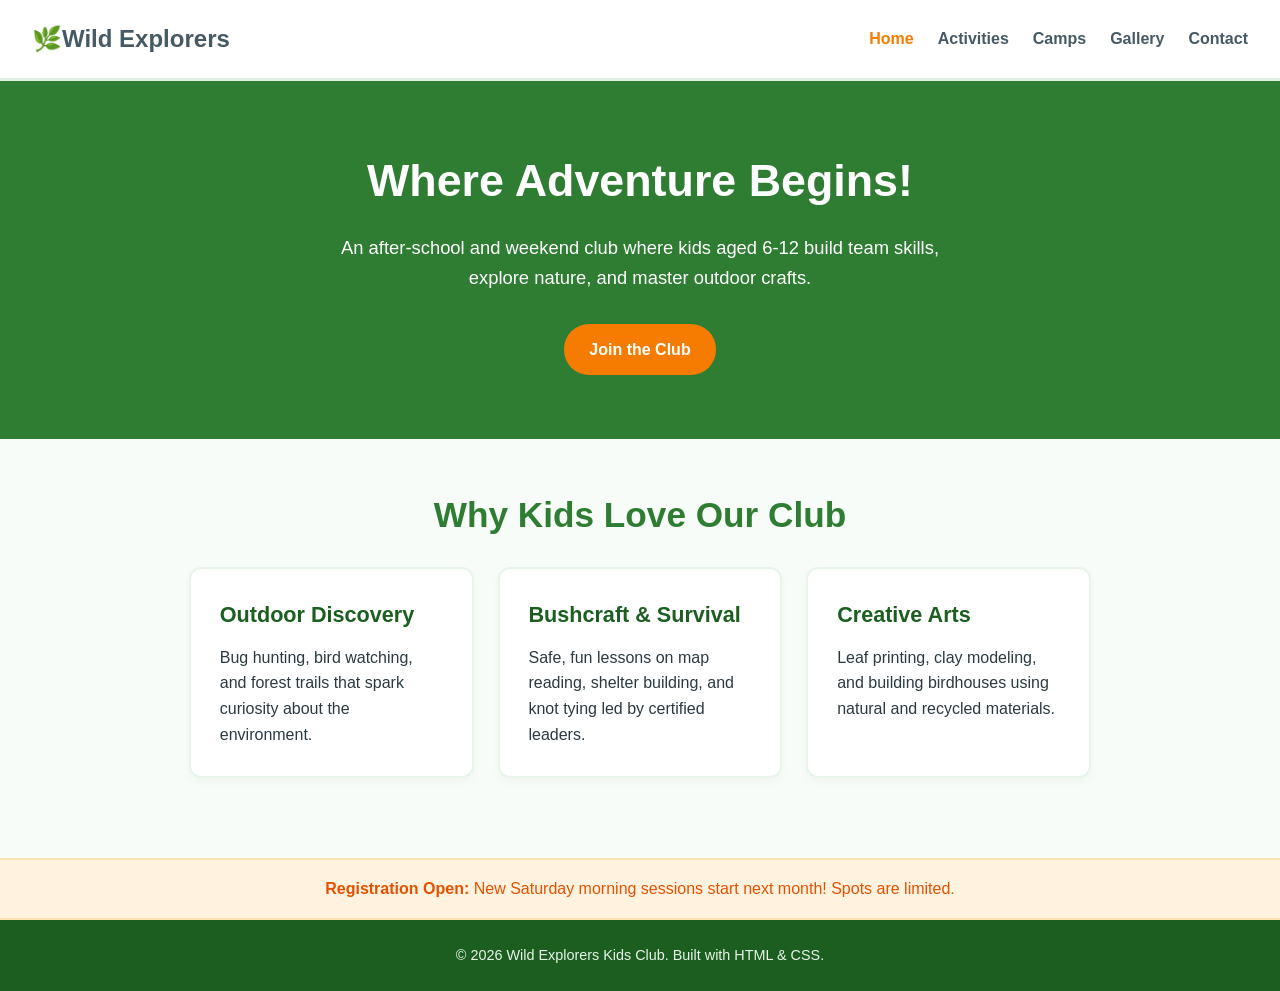
<file: index.html>
<!DOCTYPE html>
<html lang="en">
<head>
    <meta charset="UTF-8">
    <meta name="viewport" content="width=device-width, initial-scale=1.0">
    <link rel="stylesheet" href="style.css">
    <title>Wild Explorers Kids Club - Home</title>
</head>
<body>

    <header class="navbar">
        <a href="index.html" class="logo">🌿Wild Explorers</a>
        <nav>
            <ul>
                <li><a href="index.html" class="active">Home</a></li>
                <li><a href="activities.html">Activities</a></li>
                <li><a href="camps.html">Camps</a></li>
                <li><a href="gallery.html">Gallery</a></li>
                <li><a href="contact.html">Contact</a></li>
            </ul>
        </nav>
    </header>

    <main>
        <section class="banner">
            <h1>Where Adventure Begins!</h1>
            <p>An after-school and weekend club where kids aged 6-12 build team skills, explore nature, and master outdoor crafts.</p>
            <a href="contact.html" class="btn">Join the Club</a>
        </section>

        <section class="content-section">
            <h2>Why Kids Love Our Club</h2>
            <div class="card-grid">
                <article class="card">
                    <h3>Outdoor Discovery</h3>
                    <p>Bug hunting, bird watching, and forest trails that spark curiosity about the environment.</p>
                </article>

                <article class="card">
                    <h3>Bushcraft & Survival</h3>
                    <p>Safe, fun lessons on map reading, shelter building, and knot tying led by certified leaders.</p>
                </article>

                <article class="card">
                    <h3>Creative Arts</h3>
                    <p>Leaf printing, clay modeling, and building birdhouses using natural and recycled materials.</p>
                </article>
            </div>
        </section>
    </main>

    <aside class="sidebar">
        <p> <strong>Registration Open:</strong> New Saturday morning sessions start next month! Spots are limited.</p>
    </aside>

    <footer>
        <p>&copy; 2026 Wild Explorers Kids Club. Built with HTML & CSS.</p>
    </footer>

</body>
</html>
</file>
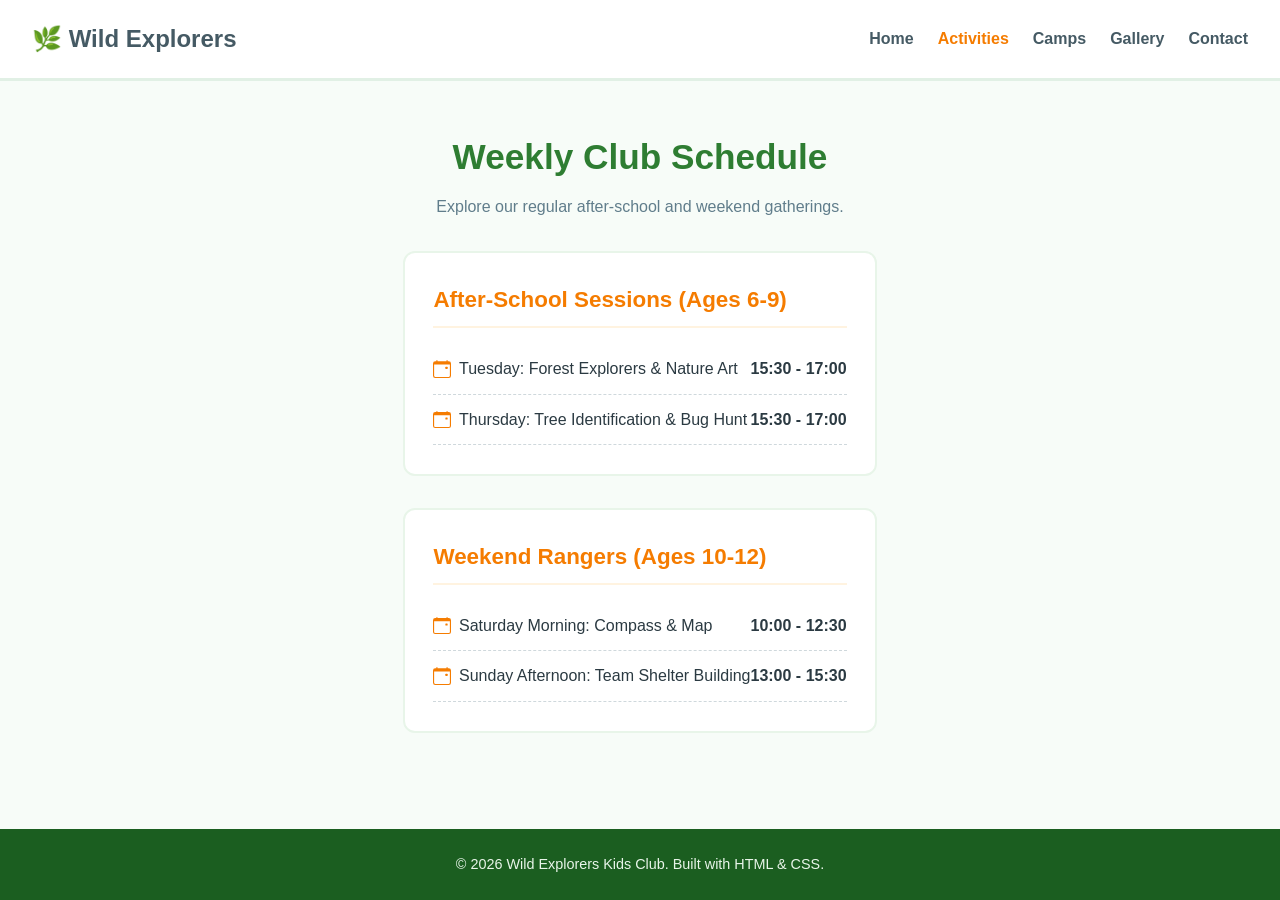
<file: activities.html>
<!DOCTYPE html>
<html lang="en">
<head>
    <meta charset="UTF-8">
    <meta name="viewport" content="width=device-width, initial-scale=1.0">
    <link rel="stylesheet" href="style.css">
    <title>Wild Explorers Kids Club - Activities</title>
</head>
<body>

    <header class="navbar">
        <a href="index.html" class="logo">🌿 Wild Explorers</a>
        <nav>
            <ul>
                <li><a href="index.html">Home</a></li>
                <li><a href="activities.html" class="active">Activities</a></li>
                <li><a href="camps.html">Camps</a></li>
                <li><a href="gallery.html">Gallery</a></li>
                <li><a href="contact.html">Contact</a></li>
            </ul>
        </nav>
    </header>

    <main class="content-section">
        <h2>Weekly Club Schedule</h2>
        <p class="section-intro">Explore our regular after-school and weekend gatherings.</p>

        <div class="activity-category">
            <h3>After-School Sessions (Ages 6-9)</h3>
            <ul class="activity-list">
                <li>
                    <span class="icon-text">
                        <img src="images/calendar.svg.svg" alt="Calendar icon" class="icon">
                        Tuesday: Forest Explorers & Nature Art
                    </span>
                    <strong>15:30 - 17:00</strong>
                </li>
                <li>
                    <span class="icon-text">
                        <img src="images/calendar.svg.svg" alt="Calendar icon" class="icon">
                        Thursday: Tree Identification & Bug Hunt
                    </span>
                    <strong>15:30 - 17:00</strong>
                </li>
            </ul>
        </div>

        <div class="activity-category">
            <h3>Weekend Rangers (Ages 10-12)</h3>
            <ul class="activity-list">
                <li>
                    <span class="icon-text">
                        <img src="images/calendar.svg.svg" alt="Calendar icon" class="icon">
                        Saturday Morning: Compass & Map 
                    </span>
                    <strong>10:00 - 12:30</strong>
                </li>
                <li>
                    <span class="icon-text">
                        <img src="images/calendar.svg.svg" alt="Calendar icon" class="icon">
                        Sunday Afternoon: Team Shelter Building
                    </span>
                    <strong>13:00 - 15:30</strong>
                </li>
            </ul>
        </div>
    </main>

    <footer>
        <p>&copy; 2026 Wild Explorers Kids Club. Built with HTML & CSS.</p>
    </footer>

</body>
</html>
</file>
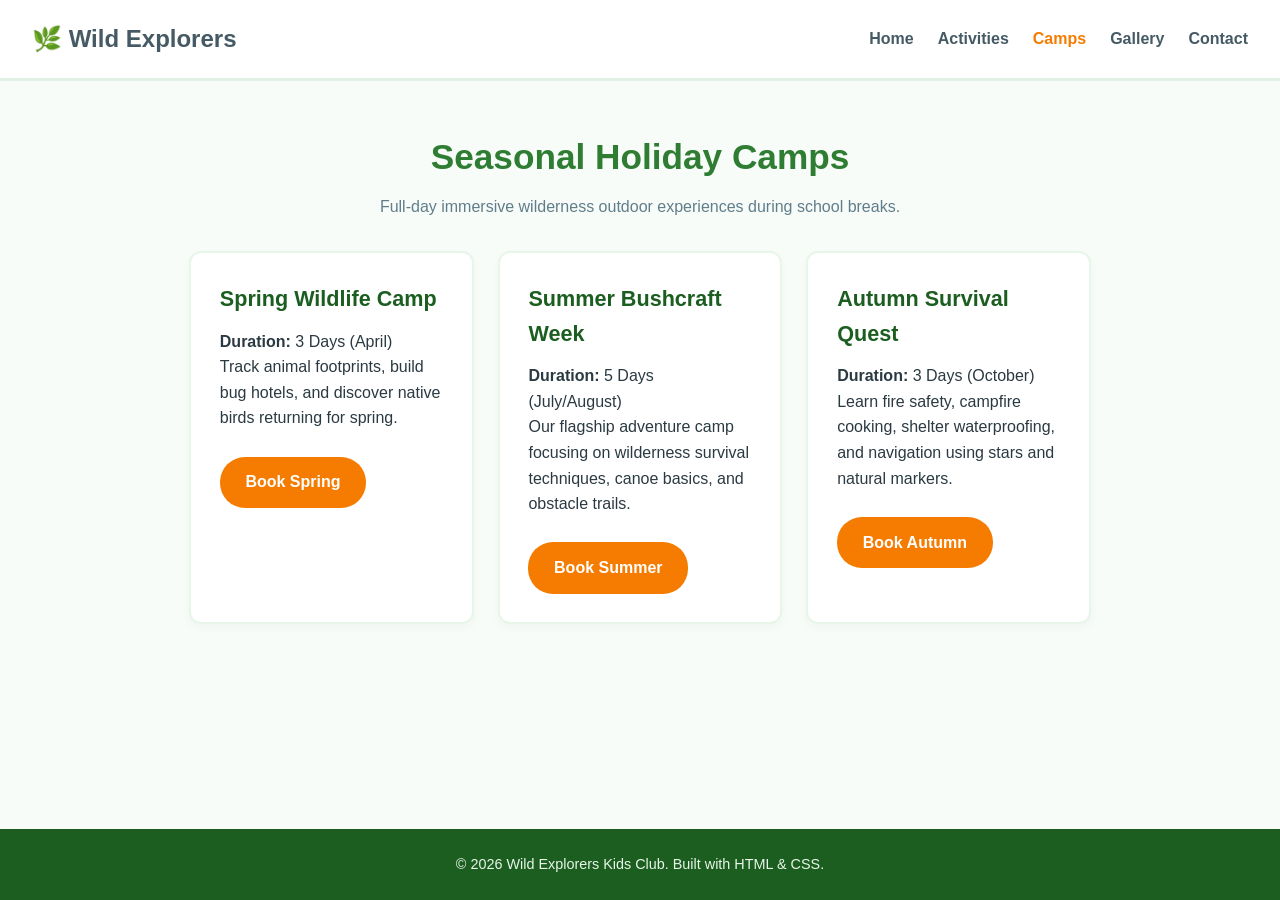
<file: camps.html>
<!DOCTYPE html>
<html lang="en">
<head>
    <meta charset="UTF-8">
    <meta name="viewport" content="width=device-width, initial-scale=1.0">
    <link rel="stylesheet" href="style.css">
    <title>Wild Explorers Kids Club - Holiday Camps</title>
</head>
<body>

    <header class="navbar">
        <a href="index.html" class="logo">🌿 Wild Explorers</a>
        <nav>
            <ul>
                <li><a href="index.html">Home</a></li>
                <li><a href="activities.html">Activities</a></li>
                <li><a href="camps.html" class="active">Camps</a></li>
                <li><a href="gallery.html">Gallery</a></li>
                <li><a href="contact.html">Contact</a></li>
            </ul>
        </nav>
    </header>

    <main class="content-section">
        <h2>Seasonal Holiday Camps</h2>
        <p class="section-intro">Full-day immersive wilderness outdoor experiences during school breaks.</p>

        <div class="card-grid">
            <article class="card">
                <h3>Spring Wildlife Camp</h3>
                <p><strong>Duration:</strong> 3 Days (April)</p>
                <p>Track animal footprints, build bug hotels, and discover native birds returning for spring.</p>
                <br>
                <a href="contact.html" class="btn">Book Spring</a>
            </article>

            <article class="card">
                <h3>Summer Bushcraft Week</h3>
                <p><strong>Duration:</strong> 5 Days (July/August)</p>
                <p>Our flagship adventure camp focusing on wilderness survival techniques, canoe basics, and obstacle trails.</p>
                <br>
                <a href="contact.html" class="btn">Book Summer</a>
            </article>

            <article class="card">
                <h3>Autumn Survival Quest</h3>
                <p><strong>Duration:</strong> 3 Days (October)</p>
                <p>Learn fire safety, campfire cooking, shelter waterproofing, and navigation using stars and natural markers.</p>
                <br>
                <a href="contact.html" class="btn">Book Autumn</a>
            </article>
        </div>
    </main>

    <footer>
        <p>&copy; 2026 Wild Explorers Kids Club. Built with HTML & CSS.</p>
    </footer>

</body>
</html>
</file>
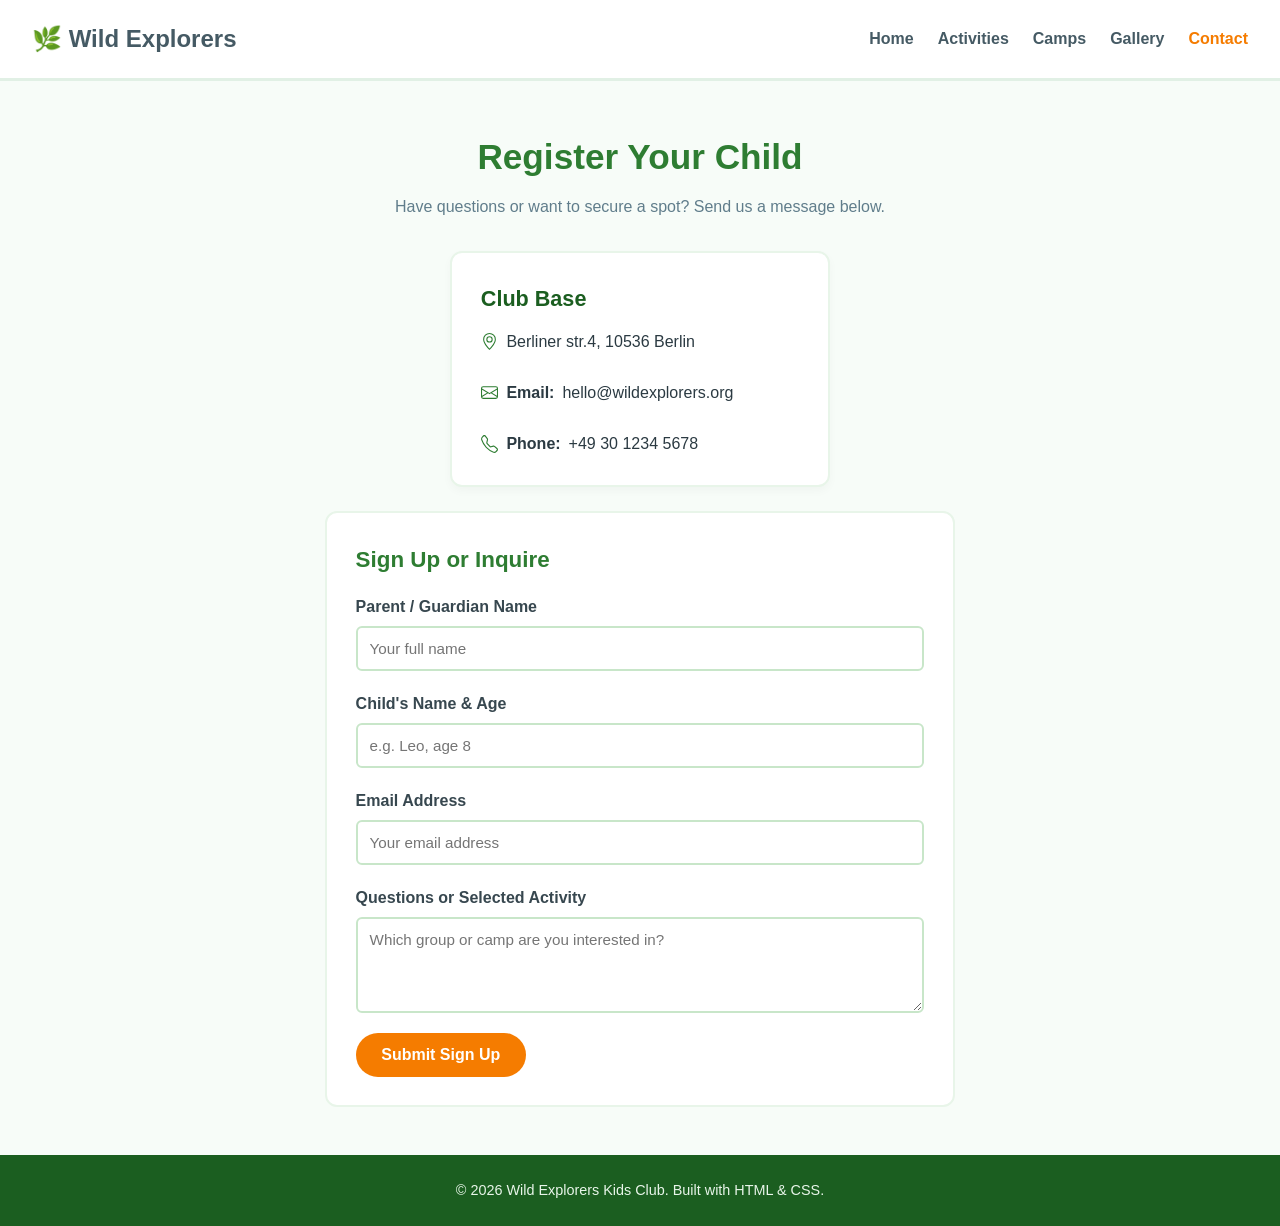
<file: contact.html>
<!DOCTYPE html>
<html lang="en">
<head>
    <meta charset="UTF-8">
    <meta name="viewport" content="width=device-width, initial-scale=1.0">
    <link rel="stylesheet" href="style.css">
    <title>Wild Explorers Kids Club - Contact</title>
</head>
<body>

    <header class="navbar">
        <a href="index.html" class="logo">🌿 Wild Explorers</a>
        <nav>
            <ul>
                <li><a href="index.html">Home</a></li>
                <li><a href="activities.html">Activities</a></li>
                <li><a href="camps.html">Camps</a></li>
                <li><a href="gallery.html">Gallery</a></li>
                <li><a href="contact.html" class="active">Contact</a></li>
            </ul>
        </nav>
    </header>

    <main class="content-section">
        <h2>Register Your Child</h2>
        <p class="section-intro">Have questions or want to secure a spot? Send us a message below.</p>

        <div class="contact-grid">
            <div class="card">
                <h3>Club Base</h3>
                
                <p class="icon-text">
                    <img src="images/location.svg.svg" alt="Location icon" class="icon">
                    Berliner str.4, 10536 Berlin
                </p>
                <br>
                <p class="icon-text">
                    <img src="images/envelope.svg.svg" alt="Email icon" class="icon">
                    <strong>Email:</strong> hello@wildexplorers.org
                </p>
                <br>
                <p class="icon-text">
                    <img src="images/telephone.svg.svg" alt="Telephone icon" class="icon">
                    <strong>Phone:</strong> +49 30 1234 5678
                </p>
            </div>

            <form action="#" method="get" class="contact-form">
                <h3>Sign Up or Inquire</h3>

                <div class="form-group">
                    <label for="parent-name">Parent / Guardian Name</label>
                    <input type="text" id="parent-name" name="parent_name" placeholder="Your full name" required>
                </div>

                <div class="form-group">
                    <label for="child-age">Child's Name & Age</label>
                    <input type="text" id="child-age" name="child_info" placeholder="e.g. Leo, age 8" required>
                </div>

                <div class="form-group">
                    <label for="email">Email Address</label>
                    <input type="email" id="email" name="email" placeholder="Your email address" required>
                </div>

                <div class="form-group">
                    <label for="message">Questions or Selected Activity</label>
                    <textarea id="message" name="message" rows="4" placeholder="Which group or camp are you interested in?" required></textarea>
                </div>

                <button type="submit" class="btn">Submit Sign Up</button>
            </form>
        </div>
    </main>

    <footer>
        <p>&copy; 2026 Wild Explorers Kids Club. Built with HTML & CSS.</p>
    </footer>

</body>
</html>
</file>
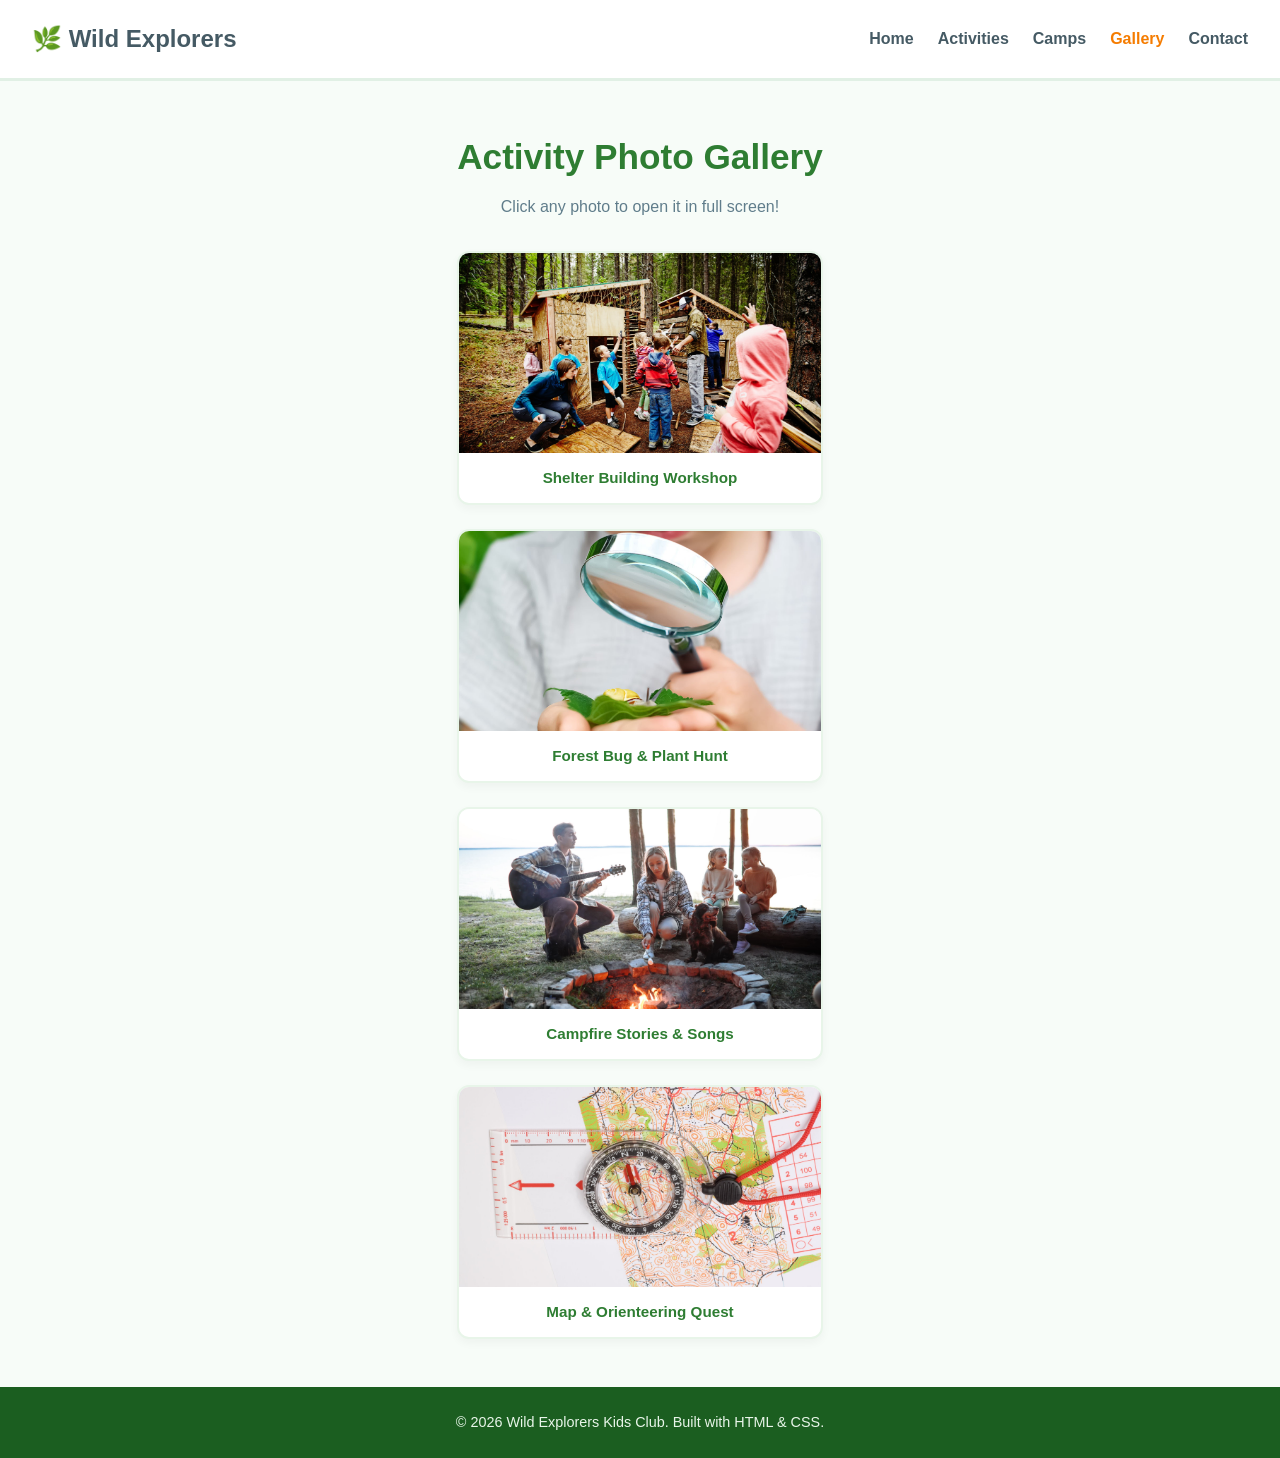
<file: gallery.html>
<!DOCTYPE html>
<html lang="en">
<head>
    <meta charset="UTF-8">
    <meta name="viewport" content="width=device-width, initial-scale=1.0">
    <link rel="stylesheet" href="style.css">
    <title>Wild Explorers Kids Club - Gallery</title>
</head>
<body>

    <header class="navbar">
        <a href="index.html" class="logo">🌿 Wild Explorers</a>
        <nav>
            <ul>
                <li><a href="index.html">Home</a></li>
                <li><a href="activities.html">Activities</a></li>
                <li><a href="camps.html">Camps</a></li>
                <li><a href="gallery.html" class="active">Gallery</a></li>
                <li><a href="contact.html">Contact</a></li>
            </ul>
        </nav>
    </header>

    <main class="content-section">
        <h2>Activity Photo Gallery</h2>
        <p class="section-intro">Click any photo to open it in full screen!</p>

        <div class="gallery-grid">
            <figure class="gallery-item">
                <img src="images/activity-1.jpg" alt="Shelter Building Workshop" onclick="openLightbox(this.src, this.alt)">
                <figcaption>Shelter Building Workshop</figcaption>
            </figure>

            <figure class="gallery-item">
                <img src="images/activity-2.jpg" alt="Forest Bug & Plant Hunt" onclick="openLightbox(this.src, this.alt)">
                <figcaption>Forest Bug & Plant Hunt</figcaption>
            </figure>

            <figure class="gallery-item">
                <img src="images/activity-3.jpg" alt="Campfire Stories & Songs" onclick="openLightbox(this.src, this.alt)">
                <figcaption>Campfire Stories & Songs</figcaption>
            </figure>

            <figure class="gallery-item">
                <img src="images/activity-4.jpg" alt="Map & Orienteering Quest" onclick="openLightbox(this.src, this.alt)">
                <figcaption>Map & Orienteering Quest</figcaption>
            </figure>
        </div>
    </main>

    <!-- Lightbox Modal Container -->
    <div id="lightbox" class="lightbox" onclick="closeLightbox()">
        <span class="lightbox-close">&times;</span>
        <img id="lightbox-img" class="lightbox-content" alt="Enlarged view">
        <div id="lightbox-caption" class="lightbox-caption"></div>
    </div>

    <footer>
        <p>&copy; 2026 Wild Explorers Kids Club. Built with HTML & CSS.</p>
    </footer>

    <script>
        function openLightbox(imageSrc, imageAlt) {
            const lightbox = document.getElementById('lightbox');
            const lightboxImg = document.getElementById('lightbox-img');
            const lightboxCaption = document.getElementById('lightbox-caption');

            lightboxImg.src = imageSrc;
            lightboxImg.alt = imageAlt;
            lightboxCaption.textContent = imageAlt;
            lightbox.classList.add('active');
        }

        function closeLightbox() {
            const lightbox = document.getElementById('lightbox');
            lightbox.classList.remove('active');
        }

        document.addEventListener('keydown', function(event) {
            if (event.key === 'Escape') {
                closeLightbox();
            }
        });
    </script>

</body>
</html>
</file>
<file: style.css>
* {
    margin: 0;
    padding: 0;
    box-sizing: border-box;
}

body {
    font-family: Verdana, Geneva, sans-serif;
    color: #2b3a42;
    background-color: #f7fcf8;
    line-height: 1.6;
    display: flex;
    flex-direction: column;
    min-height: 100vh;
}

main {
    flex: 1;
}

/* Header & Navigation  */
.navbar {
    display: flex;
    justify-content: space-between;
    align-items: center;
    padding: 1.25rem 2rem;
    background-color: #ffffff;
    border-bottom: 3px solid #e1f0e5;
    position: sticky;
    top: 0;
    z-index: 100;
}

.logo {
    font-size: 1.5rem;
    font-weight: 700;
    color: #2e7d32;
    text-decoration: none;
}

.navbar ul {
    display: flex;
    list-style: none;
    gap: 1.5rem;
}

.navbar a {
    text-decoration: none;
    color: #455a64;
    font-weight: 700;
    transition: color 0.2s;
}

.navbar a:hover,
.navbar a.active {
    color: #f57c00;
}

/*  The Main Banner Layout */
.banner {
    text-align: center;
    padding: 4rem 1.5rem;
    background-color: #2e7d32;
    color: #ffffff;
}

.banner h1 {
    font-size: 2.8rem;
    margin-bottom: 1rem;
}

.banner p {
    font-size: 1.15rem;
    max-width: 650px;
    margin: 0 auto 2rem auto;
}

.content-section {
    max-width: 950px;
    margin: 3rem auto;
    padding: 0 1.5rem;
}

.content-section h2 {
    font-size: 2.2rem;
    text-align: center;
    margin-bottom: 0.5rem;
    color: #2e7d32;
}

.section-intro {
    text-align: center;
    color: #607d8b;
    margin-bottom: 2rem;
}

/*  Buttons   */
.btn {
    display: inline-block;
    background-color: #f57c00;
    color: #ffffff;
    padding: 0.8rem 1.6rem;
    border-radius: 25px;
    font-size: 1rem;
    font-weight: bold;
    text-decoration: none;
    border: none;
    cursor: pointer;
    transition: background-color 0.2s;
}

.btn:hover {
    background-color: #e65100;
}

.icon-text {
    display: flex;
    align-items: center;
    gap: 0.5rem;
}

.icon {
    width: 1.1rem;
    height: 1.1rem;
    display: inline-block;
}

/* Card Components & Grids */
.card-grid, 
.contact-grid {
    display: flex;
    gap: 1.5rem;
    flex-wrap: wrap;
    justify-content: center;
    margin-top: 1.5rem;
}

.card {
    background: #ffffff;
    padding: 1.8rem;
    border-radius: 12px;
    flex: 1 1 260px;
    max-width: 380px;
    border: 2px solid #e8f5e9;
    box-shadow: 0 4px 10px rgba(0, 0, 0, 0.03);
}

.card h3 {
    font-size: 1.35rem;
    color: #1b5e20;
    margin-bottom: 0.75rem;
}

/* Gallery Grid */
.gallery-grid {
    display: grid;
    grid-template-columns: repeat(auto-fit, minmax(260px, 1fr));
    gap: 1.5rem;
}

.gallery-item {
    background-color: #ffffff;
    border: 2px solid #e8f5e9;
    border-radius: 12px;
    overflow: hidden;
    box-shadow: 0 4px 10px rgba(0, 0, 0, 0.04);
    transition: transform 0.2s ease, box-shadow 0.2s ease;
}

.gallery-item:hover {
    transform: translateY(-4px);
    box-shadow: 0 8px 16px rgba(0, 0, 0, 0.08);
}

.gallery-item img {
    width: 100%;
    height: 200px;
    object-fit: cover;
    display: block;
    cursor: pointer;
}

.gallery-item figcaption {
    padding: 0.8rem 1rem;
    font-size: 0.95rem;
    font-weight: 700;
    color: #2e7d32;
    text-align: center;
}

/* Lists & Form Styling */
.activity-category {
    background: #ffffff;
    padding: 1.8rem;
    border-radius: 12px;
    border: 2px solid #e8f5e9;
    margin-bottom: 2rem;
}

.activity-category h3 {
    font-size: 1.4rem;
    color: #f57c00;
    margin-bottom: 1rem;
    border-bottom: 2px solid #fff3e0;
    padding-bottom: 0.5rem;
}

.activity-list {
    list-style: none;
}

.activity-list li {
    display: flex;
    justify-content: space-between;
    align-items: center;
    padding: 0.75rem 0;
    border-bottom: 1px dashed #cfd8dc;
}

.contact-form {
    flex: 2 1 320px;
    background: #ffffff;
    padding: 1.8rem;
    border-radius: 12px;
    border: 2px solid #e8f5e9;
}

.contact-form h3 {
    font-size: 1.4rem;
    color: #2e7d32;
    margin-bottom: 1rem;
}

.form-group {
    margin-bottom: 1.25rem;
    display: flex;
    flex-direction: column;
}

.form-group label {
    font-weight: 700;
    margin-bottom: 0.4rem;
    color: #37474f;
}

.form-group input,
.form-group textarea {
    padding: 0.75rem;
    border: 2px solid #c8e6c9;
    border-radius: 6px;
    font-family: inherit;
    font-size: 0.95rem;
}

.form-group input:focus,
.form-group textarea:focus {
    outline: none;
    border-color: #4caf50;
}

/* Lightbox*/
.lightbox {
    display: none;
    position: fixed;
    z-index: 1000;
    top: 0;
    left: 0;
    width: 100%;
    height: 100%;
    background-color: rgba(0, 0, 0, 0.85);
    justify-content: center;
    align-items: center;
    flex-direction: column;
    padding: 1rem;
}

.lightbox.active {
    display: flex;
}

.lightbox-content {
    max-width: 90%;
    max-height: 80vh;
    border-radius: 8px;
    object-fit: contain;
}

.lightbox-caption {
    color: #ffffff;
    margin-top: 1rem;
    font-size: 1.1rem;
    text-align: center;
}

.lightbox-close {
    position: absolute;
    top: 20px;
    right: 35px;
    color: #ffffff;
    font-size: 2.5rem;
    font-weight: bold;
    cursor: pointer;
}

.lightbox-close:hover {
    color: #f57c00;
}

/* Sidebar & Footer */
.sidebar {
    background-color: #fff3e0;
    color: #e65100;
    padding: 1rem;
    text-align: center;
    border-top: 2px solid #ffe0b2;
    border-bottom: 2px solid #ffe0b2;
    margin-top: 2rem;
}

footer {
    background-color: #1b5e20;
    color: #e8f5e9;
    text-align: center;
    padding: 1.5rem;
    font-size: 0.9rem;
    margin-top: auto;
}

/* Mobile Responsiveness */
@media (max-width: 768px) {
    .navbar {
        flex-direction: column;
        gap: 1rem;
    }

    .hero h1 {
        font-size: 2rem;
    }

    .activity-list li {
        flex-direction: column;
        align-items: flex-start;
        gap: 0.25rem;
    }
}
</file>
